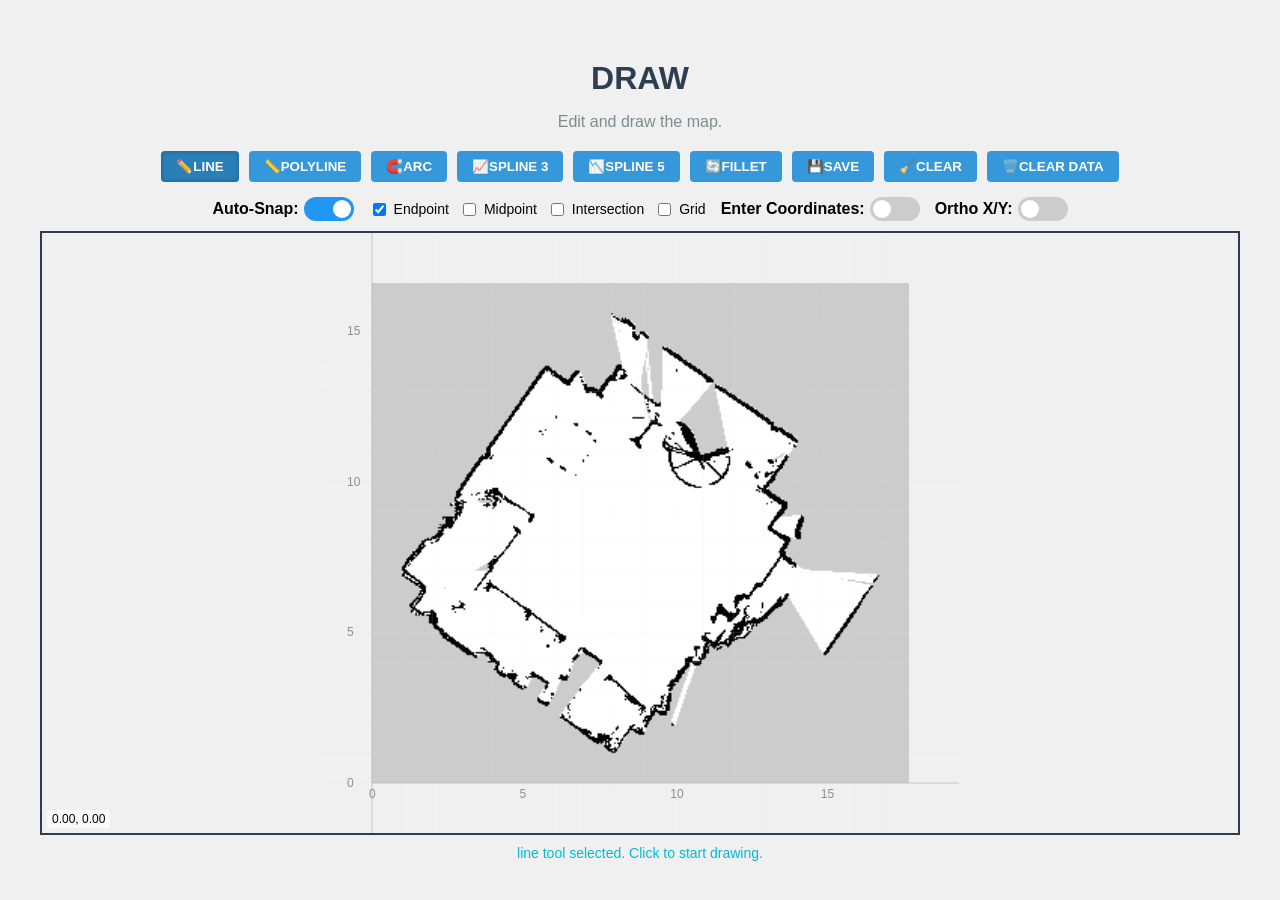
<file: assets/drawing_tool_backup.html>
<!DOCTYPE html>
<html lang="en">
<head>
    <meta charset="UTF-8">
    <meta name="viewport" content="width=device-width, initial-scale=1.0">
    <title>2D Drawing Tool</title>
    <style>
        body {
            font-family: Arial, sans-serif;
            margin: 0;
            padding: 0;
            background-color: #f0f0f0;
            display: flex;
            justify-content: center;
            align-items: center;
            min-height: 100vh;
        }
        .container {
            max-width: 1200px;
            width: 100%;
            padding: 20px;
            text-align: center;
        }
        h1 {
            color: #2c3e50;
            margin-bottom: 10px;
        }
        .subtitle {
            color: #7f8c8d;
            margin-bottom: 20px;
        }
        .toolbar {
            display: flex;
            gap: 10px;
            margin-bottom: 15px;
            flex-wrap: wrap;
            justify-content: center;
        }
        .tool-button {
            background-color: #3498db;
            color: white;
            border: none;
            padding: 8px 15px;
            border-radius: 4px;
            cursor: pointer;
            font-weight: bold;
            transition: background-color 0.3s;
        }
        .tool-button:hover {
            background-color: #2980b9;
        }
        .tool-button.active {
            background-color: #2980b9;
            box-shadow: 0 0 5px rgba(0, 0, 0, 0.3) inset;
        }
        .canvas-container {
            position: relative;
            border: 2px solid #2c3e50;
            overflow: hidden;
            background-color: transparent;
            min-width: 800px;
            min-height: 600px;
            margin: 0 auto;
            display: flex;
            justify-content: center;
            align-items: center;
        }
        #drawing-canvas {
            cursor: crosshair;
            display: block;
            position: relative;
            z-index: 10;
            pointer-events: auto;
        }
        .status-bar {
            margin-top: 10px;
            color: #00bcd4;
            font-size: 14px;
            text-align: center;
        }
        .snap-controls {
            display: flex;
            align-items: center;
            margin: 10px 0;
            gap: 15px;
            justify-content: center;
        }
        .switch {
            position: relative;
            display: inline-block;
            width: 50px;
            height: 24px;
        }
        .switch input {
            opacity: 0;
            width: 0;
            height: 0;
        }
        .slider {
            position: absolute;
            cursor: pointer;
            top: 0;
            left: 0;
            right: 0;
            bottom: 0;
            background-color: #ccc;
            transition: .4s;
            border-radius: 24px;
        }
        .slider:before {
            position: absolute;
            content: "";
            height: 18px;
            width: 18px;
            left: 3px;
            bottom: 3px;
            background-color: white;
            transition: .4s;
            border-radius: 50%;
        }
        input:checked+.slider {
            background-color: #2196F3;
        }
        input:checked+.slider:before {
            transform: translateX(26px);
        }
        .coordinates {
            position: absolute;
            bottom: 5px;
            left: 5px;
            background-color: rgba(255, 255, 255, 0.7);
            padding: 2px 5px;
            border-radius: 3px;
            font-size: 12px;
            pointer-events: none;
            z-index: 15;
        }
        .snap-label {
            font-weight: bold;
        }
        .snap-options {
            display: flex;
            gap: 10px;
            flex-wrap: wrap;
        }
        .snap-option {
            display: flex;
            align-items: center;
            gap: 5px;
        }
        .snap-option label {
            font-size: 14px;
        }
        .fillet-controls {
            display: flex;
            align-items: center;
            margin: 10px 0;
            gap: 15px;
            justify-content: center;
        }
        .fillet-radius {
            width: 60px;
            padding: 5px;
            border: 1px solid #ccc;
            border-radius: 4px;
        }
        .selected-path {
            stroke: #ff9800 !important;
            stroke-width: 3px !important;
        }
        .coord-input-container {
            display: none;
            margin-top: 10px;
            gap: 10px;
            justify-content: center;
        }
        .coord-input {
            padding: 5px;
            border: 1px solid #ccc;
            border-radius: 4px;
            width: 80px;
        }
        .coord-submit {
            background-color: #3498db;
            color: white;
            border: none;
            padding: 5px 10px;
            border-radius: 4px;
            cursor: pointer;
        }
        .coord-submit:hover {
            background-color: #2980b9;
        }
    </style>
</head>
<body>
    <div class="container">
        <h1>DRAW</h1>
        <p class="subtitle">Edit and draw the map.</p>
        <div class="toolbar">
            <button class="tool-button" id="line-tool">✏️LINE</button>
            <button class="tool-button" id="polyline-tool">📏POLYLINE</button>
            <button class="tool-button" id="arc-tool">🧲ARC</button>
            <button class="tool-button" id="spline3-tool">📈SPLINE 3</button>
            <button class="tool-button" id="spline5-tool">📉SPLINE 5</button>
            <button class="tool-button" id="fillet-tool">🔄FILLET</button>
            <button class="tool-button" id="save-tool">💾SAVE</button>
            <button class="tool-button" id="clear-tool">🧹CLEAR</button>
            <button class="tool-button" id="clear-data-tool">🗑️CLEAR DATA</button>
        </div>
        <div class="fillet-controls" id="fillet-controls" style="display: none;">
            <span class="snap-label">Fillet Radius:</span>
            <input type="number" id="fillet-radius" class="fillet-radius" value="1" min="0.1" step="0.1">
            <span class="snap-label">(Select two connected lines)</span>
        </div>
        <div class="snap-controls">
            <div class="snap-option">
                <span class="snap-label">Auto-Snap:</span>
                <label class="switch">
                    <input type="checkbox" id="snap-toggle" checked>
                    <span class="slider"></span>
                </label>
            </div>
            <div class="snap-options">
                <div class="snap-option">
                    <input type="checkbox" id="snap-endpoint" checked>
                    <label for="snap-endpoint">Endpoint</label>
                </div>
                <div class="snap-option">
                    <input type="checkbox" id="snap-midpoint">
                    <label for="snap-midpoint">Midpoint</label>
                </div>
                <div class="snap-option">
                    <input type="checkbox" id="snap-intersection">
                    <label for="snap-intersection">Intersection</label>
                </div>
                <div class="snap-option">
                    <input type="checkbox" id="snap-grid">
                    <label for="snap-grid">Grid</label>
                </div>
            </div>
            <div class="snap-option">
                <span class="snap-label">Enter Coordinates:</span>
                <label class="switch">
                    <input type="checkbox" id="coord-toggle">
                    <span class="slider"></span>
                </label>
            </div>
            <div class="snap-option">
                <span class="snap-label">Ortho X/Y:</span>
                <label class="switch">
                    <input type="checkbox" id="ortho-toggle">
                    <span class="slider"></span>
                </label>
            </div>
        </div>
        <div class="coord-input-container" id="coord-input-container"></div>
        
        <div class="canvas-container">
            <canvas id="drawing-canvas"></canvas>
            <div class="coordinates" id="coordinates">0, 0</div>
        </div>
        <div class="status-bar" id="status-bar">The map is ready for your work.</div>
    </div>
    <script>
        // Canvas setup
        const canvas = document.getElementById('drawing-canvas');
        const ctx = canvas.getContext('2d');
        const coordsDisplay = document.getElementById('coordinates');
        const statusBar = document.getElementById('status-bar');
        const filletControls = document.getElementById('fillet-controls');
        const canvasContainer = document.querySelector('.canvas-container');
        const coordInputContainer = document.getElementById('coord-input-container');

        // Load map image
        const mapImage = new Image();
        mapImage.src = '/static/map_image.png';
        mapImage.onload = () => {
            console.log('Map image loaded');
            render();
        };
        mapImage.onerror = () => {
            console.error('Failed to load map image');
            statusBar.textContent = 'Failed to load map image.';
        };

        // Map parameters with default values
        let mapWidth = 400;
        let mapHeight = 400;
        let resolution = 0.05;
        let resolution_x = 0.05;
        let resolution_y = 0.05;
        let origin_x = 0.0;
        let origin_y = 0.0;
        let scaleFactor = 20;
        let offsetX = 50;
        let offsetY = 50;

        // Load map JSON and initialize
        fetch('/static/map_image.json')
            .then(response => {
                if (!response.ok) throw new Error('Failed to load map_image.json');
                return response.json();
            })
            .then(data => {
                console.log('JSON data:', data);
                mapWidth = data.width || 400;
                mapHeight = data.height || 400;
                resolution = data.resolution || 0.05;
                resolution_x = data.resolution_x || 0.05;
                resolution_y = data.resolution_y || 0.05;
                origin_x = data.origin_x || 0.0;
                origin_y = data.origin_y || 0.0;
                initCanvas();
                init();
            })
            .catch(error => {
                console.error('Error loading map image JSON:', error);
                statusBar.textContent = 'Failed to load map parameters, using defaults.';
                initCanvas();
                init();
            });

        // Initialize canvas size
        function initCanvas() {
            const mapWidthMeters = mapWidth * resolution_x;
            const mapHeightMeters = mapHeight * resolution_y;
            const containerWidth = Math.max(canvasContainer.clientWidth, 800);
            const containerHeight = Math.max(canvasContainer.clientHeight, 600);
            const scaleFactorX = (containerWidth - 2 * offsetX) / mapWidthMeters;
            const scaleFactorY = (containerHeight - 2 * offsetY) / mapHeightMeters;
            scaleFactor = Math.min(scaleFactorX, scaleFactorY);
            canvas.width = mapWidthMeters * scaleFactor + 2 * offsetX;
            canvas.height = mapHeightMeters * scaleFactor + 2 * offsetY;
            console.log('Canvas size:', canvas.width, canvas.height, 'Scale factor:', scaleFactor);
        }

        function init() {
            const tools = document.querySelectorAll('.tool-button');
            let activeTool = 'line-tool';
            let drawing = false;
            let currentPath = [];
            let allPaths = [];
            let tempPoint = null;
            let snapPoint = null;
            let selectedPaths = [];
            let filletRadius = 1;
            let orthoMode = false;
            const gridSize = 1 * scaleFactor;
            const canvasWidth = canvas.width;
            const canvasHeight = canvas.height;
            let isCoordMode = false;

            const orthoToggle = document.getElementById('ortho-toggle');
            orthoToggle.addEventListener('change', () => {
                orthoMode = orthoToggle.checked;
                if (orthoMode && isCoordMode) { // If Ortho is turned ON and Coordinate Input was ON
                    coordToggle.checked = false; // Turn OFF Coordinate Input switch
                    isCoordMode = false;         // Update the state variable
                    canvas.style.pointerEvents = 'auto';
                    hideCoordInput();
                    statusBar.textContent = "Ortho mode enabled. Coordinate input disabled.";
                } else if (orthoMode) {
                    statusBar.textContent = "Ortho mode enabled.";
                } else {
                    statusBar.textContent = "Ortho mode disabled.";
                }
                render();
            });

            const filletRadiusInput = document.getElementById('fillet-radius');
            filletRadiusInput.addEventListener('change', () => {
                filletRadius = parseFloat(filletRadiusInput.value);
                if (isNaN(filletRadius) || filletRadius <= 0) {
                    filletRadius = 0.1;
                    filletRadiusInput.value = 0.1;
                }
            });

            const coordToggle = document.getElementById('coord-toggle');
            coordToggle.addEventListener('change', () => {
                isCoordMode = coordToggle.checked;
                if (isCoordMode) {  // If "Enter Coordinates" is turned ON
                    canvas.style.pointerEvents = 'none';
                    showCoordInput();
                    if (orthoMode) { // Check if Ortho mode is currently ON
                        orthoMode = false; // Turn Ortho mode logic OFF
                        orthoToggle.checked = false; // Uncheck the Ortho toggle switch
                        statusBar.textContent = "Coordinate input enabled. Ortho mode disabled.";
                    } else {
                        // statusBar.textContent = "Coordinate input enabled."; // Or keep current from showCoordInput
                    }
                } else { // If "Enter Coordinates" is turned OFF
                    canvas.style.pointerEvents = 'auto';
                    hideCoordInput();
                }
                render();
            });

            function canvasToGrid(x, y) {
                return {
                    x: (x - offsetX) / scaleFactor + origin_x,
                    y: (canvasHeight - y - offsetY) / scaleFactor + origin_y
                };
            }

            function gridToCanvas(x, y) {
                return {
                    x: (x - origin_x) * scaleFactor + offsetX,
                    y: canvasHeight - ((y - origin_y) * scaleFactor + offsetY)
                };
            }

            function drawMapImage() {
                if (mapImage.complete && mapImage.naturalWidth !== 0) {
                    const mapCanvasWidth = mapWidth * resolution_x * scaleFactor;
                    const mapCanvasHeight = mapHeight * resolution_y * scaleFactor;
                    const centerX = (canvasWidth - mapCanvasWidth) / 2;
                    const centerY = (canvasHeight - mapCanvasHeight) / 2;
                    ctx.drawImage(
                        mapImage,
                        centerX,
                        centerY,
                        mapCanvasWidth,
                        mapCanvasHeight
                    );
                } else {
                    console.warn('Map image not loaded, skipping drawImage');
                }
            }

            function drawGrid() {
                drawMapImage();
                ctx.strokeStyle = 'rgba(224, 224, 224, 0.3)';
                ctx.lineWidth = 0.5;
                const gridSpacingMeters = 1;
                for (let x = origin_x; x <= origin_x + mapWidth * resolution_x; x += gridSpacingMeters) {
                    const canvasX = gridToCanvas(x, 0).x;
                    ctx.beginPath();
                    ctx.moveTo(canvasX, 0);
                    ctx.lineTo(canvasX, canvasHeight);
                    ctx.stroke();
                }
                for (let y = origin_y; y <= origin_y + mapHeight * resolution_y; y += gridSpacingMeters) {
                    const canvasY = gridToCanvas(0, y).y;
                    ctx.beginPath();
                    ctx.moveTo(0, canvasY);
                    ctx.lineTo(canvasWidth, canvasY);
                    ctx.stroke();
                }
                ctx.strokeStyle = 'rgba(160, 160, 160, 0.5)';
                ctx.lineWidth = 1;
                const yAxis = gridToCanvas(0, origin_y).y;
                ctx.beginPath();
                ctx.moveTo(offsetX, yAxis);
                ctx.lineTo(canvasWidth, yAxis);
                ctx.stroke();
                const xAxis = gridToCanvas(origin_x, 0).x;
                ctx.beginPath();
                ctx.moveTo(xAxis, 0);
                ctx.lineTo(xAxis, canvasHeight);
                ctx.stroke();
                ctx.fillStyle = 'rgba(102, 102, 102, 0.7)';
                ctx.font = '12px Arial';
                for (let x = 0; x <= mapWidth * resolution_x; x += 5) {
                    const canvasX = gridToCanvas(x, 0).x;
                    ctx.fillText(x, canvasX - 3, yAxis + 15);
                }
                for (let y = 0; y <= mapHeight * resolution_y; y += 5) {
                    const canvasY = gridToCanvas(0, y).y;
                    ctx.fillText(y, xAxis - 25, canvasY + 4);
                }
            }

            function findSnapPoint(x, y) {
                if (!document.getElementById('snap-toggle').checked || isCoordMode) return null;
                const snapRadius = 10;
                const mousePoint = { x, y };
                let closestPoint = null;
                let minDistance = snapRadius;
                if (document.getElementById('snap-grid').checked) {
                    const gridPoint = canvasToGrid(x, y);
                    const gridX = Math.round(gridPoint.x) * scaleFactor + offsetX;
                    const gridY = canvasHeight - (Math.round(gridPoint.y) * scaleFactor + offsetY);
                    const gridDist = Math.sqrt(Math.pow(gridX - x, 2) + Math.pow(gridY - y, 2));
                    if (gridDist < minDistance) {
                        minDistance = gridDist;
                        closestPoint = { x: gridX, y: gridY, type: 'grid' };
                    }
                }
                if (document.getElementById('snap-endpoint').checked) {
                    allPaths.forEach(path => {
                        if (path.points.length > 0) {
                            const firstPoint = path.points[0];
                            const distFirst = Math.sqrt(
                                Math.pow(firstPoint.x - mousePoint.x, 2) +
                                Math.pow(firstPoint.y - mousePoint.y, 2)
                            );
                            if (distFirst < minDistance) {
                                minDistance = distFirst;
                                closestPoint = { x: firstPoint.x, y: firstPoint.y, type: 'endpoint' };
                            }
                            const lastPoint = path.points[path.points.length - 1];
                            const distLast = Math.sqrt(
                                Math.pow(lastPoint.x - mousePoint.x, 2) +
                                Math.pow(lastPoint.y - mousePoint.y, 2)
                            );
                            if (distLast < minDistance) {
                                minDistance = distLast;
                                closestPoint = { x: lastPoint.x, y: lastPoint.y, type: 'endpoint' };
                            }
                        }
                    });
                }
                if (document.getElementById('snap-midpoint').checked) {
                    allPaths.forEach(path => {
                        if (path.type === 'line' && path.points.length >= 2) {
                            for (let i = 0; i < path.points.length - 1; i++) {
                                const p1 = path.points[i];
                                const p2 = path.points[i + 1];
                                const midX = (p1.x + p2.x) / 2;
                                const midY = (p1.y + p2.y) / 2;
                                const distMid = Math.sqrt(
                                    Math.pow(midX - mousePoint.x, 2) +
                                    Math.pow(midY - mousePoint.y, 2)
                                );
                                if (distMid < minDistance) {
                                    minDistance = distMid;
                                    closestPoint = { x: midX, y: midY, type: 'midpoint' };
                                }
                            }
                        }
                    });
                }
                if (document.getElementById('snap-intersection').checked) {
                    for (let i = 0; i < allPaths.length; i++) {
                        for (let j = i + 1; j < allPaths.length; j++) {
                            if (allPaths[i].type === 'line' && allPaths[j].type === 'line') {
                                for (let pi = 0; pi < allPaths[i].points.length - 1; pi++) {
                                    for (let pj = 0; pj < allPaths[j].points.length - 1; pj++) {
                                        const line1 = {
                                            x1: allPaths[i].points[pi].x,
                                            y1: allPaths[i].points[pi].y,
                                            x2: allPaths[i].points[pi + 1].x,
                                            y2: allPaths[i].points[pi + 1].y
                                        };
                                        const line2 = {
                                            x1: allPaths[j].points[pj].x,
                                            y1: allPaths[j].points[pj].y,
                                            x2: allPaths[j].points[pj + 1].x,
                                            y2: allPaths[j].points[pj + 1].y
                                        };
                                        const intersection = findLineIntersection(line1, line2);
                                        if (intersection) {
                                            const distIntersection = Math.sqrt(
                                                Math.pow(intersection.x - mousePoint.x, 2) +
                                                Math.pow(intersection.y - mousePoint.y, 2)
                                            );
                                            if (distIntersection < minDistance) {
                                                minDistance = distIntersection;
                                                closestPoint = { x: intersection.x, y: intersection.y, type: 'intersection' };
                                            }
                                        }
                                    }
                                }
                            }
                        }
                    }
                }
                return closestPoint;
            }

            function findLineIntersection(line1, line2) {
                const x1 = line1.x1, y1 = line1.y1, x2 = line1.x2, y2 = line1.y2;
                const x3 = line2.x1, y3 = line2.y1, x4 = line2.x2, y4 = line2.y2;
                const denominator = ((y4 - y3) * (x2 - x1)) - ((x4 - x3) * (y2 - y1));
                if (denominator === 0) return null;
                const ua = (((x4 - x3) * (y1 - y3)) - ((y4 - y3) * (x1 - x3))) / denominator;
                const ub = (((x2 - x1) * (y1 - y3)) - ((y2 - y1) * (x1 - x3))) / denominator;
                if (ua >= 0 && ua <= 1 && ub >= 0 && ub <= 1) {
                    const x = x1 + (ua * (x2 - x1));
                    const y = y1 + (ua * (y2 - y1));
                    return { x, y };
                }
                return null;
            }

            function distance(p1, p2) {
                return Math.sqrt(Math.pow(p2.x - p1.x, 2) + Math.pow(p2.y - p1.y, 2));
            }

            function distanceToLineSegment(point, line) {
                const { x, y } = point;
                const { x1, y1, x2, y2 } = line;
                const A = x - x1;
                const B = y - y1;
                const C = x2 - x1;
                const D = y2 - y1;
                const dot = A * C + B * D;
                const len_sq = C * C + D * D;
                let param = -1;
                if (len_sq !== 0) param = dot / len_sq;
                let xx, yy;
                if (param < 0) {
                    xx = x1;
                    yy = y1;
                } else if (param > 1) {
                    xx = x2;
                    yy = y2;
                } else {
                    xx = x1 + param * C;
                    yy = y1 + param * D;
                }
                const dx = x - xx;
                const dy = y - yy;
                return Math.sqrt(dx * dx + dy * dy);
            }

            function findNearestLine(x, y) {
                const mousePoint = { x, y };
                let closestDist = Infinity;
                let closestPath = null;
                let closestSegmentIndex = -1;
                allPaths.forEach((path, pathIndex) => {
                    if (path.type === 'line' && path.points.length >= 2) {
                        for (let i = 0; i < path.points.length - 1; i++) {
                            const p1 = path.points[i];
                            const p2 = path.points[i + 1];
                            const line = { x1: p1.x, y1: p1.y, x2: p2.x, y2: p2.y };
                            const dist = distanceToLineSegment(mousePoint, line);
                            if (dist < closestDist && dist < 10) {
                                closestDist = dist;
                                closestPath = path;
                                closestPath.index = pathIndex; // Assign original index to path object itself
                                closestSegmentIndex = i;
                            }
                        }
                    }
                });
                // Return the path object which now has an 'index' property
                return closestPath ? { path: closestPath, segmentIndex: closestSegmentIndex } : null;
            }

            function findCommonPoint(line1, line2) {
                for (let i = 0; i < line1.points.length; i++) {
                    for (let j = 0; j < line2.points.length; j++) {
                        const p1 = line1.points[i];
                        const p2 = line2.points[j];
                        if (Math.abs(p1.x - p2.x) < 0.001 && Math.abs(p1.y - p2.y) < 0.001) {
                            return { point: p1, index1: i, index2: j };
                        }
                    }
                }
                return null;
            }

            function calculateFillet() {
                if (selectedPaths.length !== 2) return null;
                const selectedLine1Info = selectedPaths[0];
                const selectedLine2Info = selectedPaths[1];
                const line1 = selectedLine1Info.path; // Path object itself
                const line2 = selectedLine2Info.path; // Path object itself

                const commonPointInfo = findCommonPoint(line1, line2);
                if (!commonPointInfo) {
                    statusBar.textContent = "Selected lines don't share a corner point!";
                    return null;
                }
                const { point: corner, index1, index2 } = commonPointInfo;

                const p1 = index1 === 0 ? (line1.points.length > 1 ? line1.points[1] : null) : line1.points[index1 - 1];
                const p2 = index2 === 0 ? (line2.points.length > 1 ? line2.points[1] : null) : line2.points[index2 - 1];

                if (!p1 || !p2) {
                     statusBar.textContent = "Cannot determine fillet segments (line too short).";
                     return null;
                }


                const v1 = { x: p1.x - corner.x, y: p1.y - corner.y };
                const v2 = { x: p2.x - corner.x, y: p2.y - corner.y };
                const len1 = Math.hypot(v1.x, v1.y);
                const len2 = Math.hypot(v2.x, v2.y);

                if (len1 < 1e-6 || len2 < 1e-6) {
                     statusBar.textContent = "Fillet segments are too short.";
                     return null;
                }


                const n1 = { x: v1.x / len1, y: v1.y / len1 };
                const n2 = { x: v2.x / len2, y: v2.y / len2 };

                // Angle between vectors n1 and n2
                let cosTheta = n1.x * n2.x + n1.y * n2.y;
                // Clamp cosTheta to avoid Math.acos errors due to floating point inaccuracies
                cosTheta = Math.max(-1, Math.min(1, cosTheta));
                const theta = Math.acos(cosTheta);

                if (Math.abs(theta) < 1e-6 || Math.abs(theta - Math.PI) < 1e-6) { // Collinear
                    statusBar.textContent = "Lines are collinear, cannot fillet.";
                    return null;
                }


                const radiusValue = parseFloat(document.getElementById('fillet-radius').value);
                if (isNaN(radiusValue) || radiusValue <=0) {
                     statusBar.textContent = "Invalid fillet radius.";
                     return null;
                }
                const radiusCanvas = radiusValue * scaleFactor;


                const tanHalfTheta = Math.tan(theta / 2);
                if (Math.abs(tanHalfTheta) < 1e-9) {
                    statusBar.textContent = "Angle too small for fillet calculation.";
                    return null;
                }
                const tangentDist = radiusCanvas / tanHalfTheta;


                if (tangentDist > len1 || tangentDist > len2) {
                    statusBar.textContent = "Fillet radius too large for segment lengths.";
                    return null;
                }


                const p1Trim = {
                    x: corner.x + n1.x * tangentDist,
                    y: corner.y + n1.y * tangentDist,
                };
                const p2Trim = {
                    x: corner.x + n2.x * tangentDist,
                    y: corner.y + n2.y * tangentDist,
                };
                
                const controlPoint = corner; 

                return {
                    line1Data: { 
                        ...line1, 
                        newEndPoint: p1Trim,
                        cornerIndex: index1,
                    },
                    line2Data: { 
                        ...line2, 
                        newEndPoint: p2Trim,
                        cornerIndex: index2,
                    },
                    bezier: {
                        type: 'path', 
                        points: [p1Trim, controlPoint, p2Trim], 
                        color: '#e74c3c', 
                    },
                };
            }

            function applyFillet(filletData) {
                if (!filletData) return;
                const { line1Data, line2Data, bezier } = filletData;

                const newPoints1 = [];
                if (line1Data.cornerIndex === 0) { 
                    newPoints1.push(bezier.points[0]); 
                    for (let i = 1; i < line1Data.points.length; i++) {
                        newPoints1.push(line1Data.points[i]);
                    }
                } else { 
                    for (let i = 0; i < line1Data.cornerIndex; i++) {
                        newPoints1.push(line1Data.points[i]);
                    }
                    newPoints1.push(bezier.points[0]); 
                }

                const newPoints2 = [];
                if (line2Data.cornerIndex === 0) { 
                    newPoints2.push(bezier.points[2]); 
                    for (let i = 1; i < line2Data.points.length; i++) {
                        newPoints2.push(line2Data.points[i]);
                    }
                } else { 
                    for (let i = 0; i < line2Data.cornerIndex; i++) {
                        newPoints2.push(line2Data.points[i]);
                    }
                    newPoints2.push(bezier.points[2]); 
                }

                const indicesToRemove = new Set([line1Data.index, line2Data.index]);
                allPaths = allPaths.filter((path, index) => !indicesToRemove.has(index));

                if (newPoints1.length >= 2) {
                    allPaths.push({ type: 'line', points: newPoints1, color: line1Data.color || '#333' });
                }
                if (newPoints2.length >= 2) {
                    allPaths.push({ type: 'line', points: newPoints2, color: line2Data.color || '#333' });
                }
                allPaths.push(bezier); 

                selectedPaths = [];
                statusBar.textContent = 'Fillet created successfully!';
                render();
            }


            function drawPaths() {
                allPaths.forEach((path, pathIndex) => {
                    if (!path.points || path.points.length < 1) {
                        return;
                    }
                  
                    const isSelected = selectedPaths.some(sp => sp.path.index === pathIndex); 
                    ctx.beginPath();
                    ctx.strokeStyle = isSelected ? '#ff9800' : (path.color || '#333');
                    ctx.lineWidth = isSelected ? 3 : 2;

                    ctx.moveTo(path.points[0].x, path.points[0].y);

                    if (path.type === 'line' || path.type === 'polyline') {
                         // Ensure there's a second point to draw a line to
                        if (path.points.length >= 2) {
                            for(let i = 1; i < path.points.length; i++) {
                                ctx.lineTo(path.points[i].x, path.points[i].y);
                            }
                        }
                    } else if (path.type === 'path' && path.points.length === 3) { 
                        ctx.quadraticCurveTo(
                            path.points[1].x,
                            path.points[1].y,
                            path.points[2].x,
                            path.points[2].y
                        );
                    } else if (path.type === 'arc' && path.points.length >= 3) {
                        const p1 = path.points[0];
                        const p2 = path.points[1];
                        const p3 = path.points[2];
                        const ax = p1.x, ay = p1.y;
                        const bx = p2.x, by = p2.y;
                        const cx = p3.x, cy = p3.y;

                        const D = 2 * (ax * (by - cy) + bx * (cy - ay) + cx * (ay - by));
                        if (Math.abs(D) < 1e-6) { 
                            ctx.lineTo(cx, cy); 
                        } else {
                            const K = (ax*ax + ay*ay);
                            const L = (bx*bx + by*by);
                            const M = (cx*cx + cy*cy);

                            const centerX = (K * (by - cy) + L * (cy - ay) + M * (ay - by)) / D;
                            const centerY = (K * (cx - bx) + L * (ax - cx) + M * (bx - ax)) / D;
                            const radius = Math.hypot(ax - centerX, ay - centerY);
                            const startAngle = Math.atan2(ay - centerY, ax - centerX);
                            const endAngle = Math.atan2(cy - centerY, cx - centerX);
                            const cross_product_orientation = (p2.x - p1.x) * (p3.y - p1.y) - (p2.y - p1.y) * (p3.x - p1.x);
                            ctx.arc(centerX, centerY, radius, startAngle, endAngle, cross_product_orientation < 0);
                        }
                    } else if ((path.type === 'spline3' || path.type === 'spline5') && path.points.length >= 2) { // Original spline drawing
                        ctx.moveTo(path.points[0].x, path.points[0].y);
                        for (let i = 0; i < path.points.length - 2; i++) {
                            const controlPoint = path.points[i + 1];
                            const endPointX = (path.points[i + 1].x + path.points[i + 2].x) / 2;
                            const endPointY = (path.points[i + 1].y + path.points[i + 2].y) / 2;
                            ctx.quadraticCurveTo(
                                controlPoint.x,
                                controlPoint.y,
                                endPointX,
                                endPointY
                            );
                        }
                        // For the last segment, draw a quadratic curve to the actual last point
                        // using the second to last point as the control point.
                        // This ensures the spline reaches the final clicked point.
                        if (path.points.length > 1) { // Check if there's at least one segment
                             const last = path.points.length - 1;
                             // If only 2 points, it's a line. If 3 points, use points[1] as control for points[0] to points[2].
                             // The loop above handles cases with 3+ points for the segments before the last one.
                             // This handles the final segment from the last calculated midpoint to the actual last point.
                             // Or, if few points, ensures it draws to the last point using previous as control.
                             if (path.points.length > 2 ) { // Need at least 3 points for this specific ending logic
                                ctx.quadraticCurveTo(
                                    path.points[last-1].x, path.points[last-1].y, // control point
                                    path.points[last].x, path.points[last].y     // end point
                                );
                             } else if (path.points.length === 2) { // if only 2 points, draw a line
                                 ctx.lineTo(path.points[1].x, path.points[1].y);
                             }
                        }
                    }
                    ctx.stroke();
                });
            }

            function drawPreview() {
                if (!isCoordMode && currentPath.length > 0 && tempPoint) {
                    ctx.beginPath();
                    ctx.strokeStyle = '#888';
                    ctx.lineWidth = 1;
                    ctx.setLineDash([5, 3]);
                    const lastPoint = currentPath[currentPath.length - 1];
                    let previewX = tempPoint.x;
                    let previewY = tempPoint.y;

                    if (orthoMode && (activeTool === 'line-tool' || activeTool === 'polyline-tool')) {
                         const dx = Math.abs(tempPoint.x - lastPoint.x);
                         const dy = Math.abs(tempPoint.y - lastPoint.y);
                         if (dx < dy) previewX = lastPoint.x;
                         else previewY = lastPoint.y;
                    }


                    ctx.moveTo(lastPoint.x, lastPoint.y);
                    if (activeTool === 'arc-tool' && currentPath.length === 2) {
                        const p1 = currentPath[0];
                        const p2 = currentPath[1];
                        const p3 = {x: previewX, y: previewY};
                        const ax = p1.x, ay = p1.y;
                        const bx = p2.x, by = p2.y;
                        const cx = p3.x, cy = p3.y;
                        const D = 2 * (ax * (by - cy) + bx * (cy - ay) + cx * (ay - by));
                        if (Math.abs(D) > 1e-6) {
                            const K = (ax*ax + ay*ay);
                            const L = (bx*bx + by*by);
                            const M = (cx*cx + cy*cy);
                            const centerX = (K * (by - cy) + L * (cy - ay) + M * (ay - by)) / D;
                            const centerY = (K * (cx - bx) + L * (ax - cx) + M * (bx - ax)) / D;
                            const radius = Math.hypot(ax - centerX, ay - centerY);
                            const startAngle = Math.atan2(ay - centerY, ax - centerX);
                            const endAngle = Math.atan2(cy - centerY, cx - centerX);
                            const cross_product_orientation = (p2.x - p1.x) * (p3.y - p1.y) - (p2.y - p1.y) * (p3.x - p1.x);
                            ctx.arc(centerX, centerY, radius, startAngle, endAngle,  cross_product_orientation < 0);
                        } else {
                            ctx.lineTo(previewX, previewY);
                        }

                    } else { // For line, polyline, and initial points of arc/spline
                        ctx.lineTo(previewX, previewY);
                    }
                    ctx.stroke();
                    ctx.setLineDash([]);
                }
            }

            function drawSnapIndicator() {
                if (!isCoordMode && snapPoint) {
                    ctx.beginPath();
                    ctx.lineWidth = 1.5; 
                    const size = 6; 

                    if (snapPoint.type === 'endpoint') {
                        ctx.strokeStyle = '#007bff'; 
                        ctx.strokeRect(snapPoint.x - size/2, snapPoint.y - size/2, size, size); 
                    } else if (snapPoint.type === 'midpoint') {
                        ctx.strokeStyle = '#28a745'; 
                        ctx.moveTo(snapPoint.x, snapPoint.y - size/1.5);
                        ctx.lineTo(snapPoint.x + size/1.5, snapPoint.y + size/3);
                        ctx.lineTo(snapPoint.x - size/1.5, snapPoint.y + size/3);
                        ctx.closePath();
                    } else if (snapPoint.type === 'intersection') {
                        ctx.strokeStyle = '#dc3545'; 
                        ctx.moveTo(snapPoint.x - size/2, snapPoint.y - size/2);
                        ctx.lineTo(snapPoint.x + size/2, snapPoint.y + size/2);
                        ctx.moveTo(snapPoint.x + size/2, snapPoint.y - size/2);
                        ctx.lineTo(snapPoint.x - size/2, snapPoint.y + size/2);
                    } else if (snapPoint.type === 'grid') {
                        ctx.strokeStyle = '#ffc107'; 
                        ctx.beginPath(); 
                        ctx.arc(snapPoint.x, snapPoint.y, size/2, 0, Math.PI * 2); 
                    }
                    ctx.stroke();
                }
            }

            function render() {
                ctx.clearRect(0, 0, canvasWidth, canvasHeight);
                drawGrid();
                drawPaths();
                drawPreview();
                drawSnapIndicator();
                if (!isCoordMode && tempPoint) {
                    const gridPoint = canvasToGrid(tempPoint.x, tempPoint.y);
                    coordsDisplay.textContent = `${gridPoint.x.toFixed(2)}, ${gridPoint.y.toFixed(2)}`;
                } else if (!isCoordMode && !tempPoint) { 
                     coordsDisplay.textContent = `0.00, 0.00`;
                }
            }

            function showCoordInput() {
                coordInputContainer.innerHTML = ''; 
                let pointsNeeded = 0;
                let instructionText = "";
                switch (activeTool) {
                    case 'line-tool':
                        pointsNeeded = currentPath.length === 0 ? 2 : 1;
                        instructionText = currentPath.length === 0 ? 'Line: Enter start & end points.' : 'Line: Enter end point.';
                        break;
                    case 'polyline-tool':
                        pointsNeeded = 1; 
                        instructionText = currentPath.length === 0 ? 'Polyline: Enter first point.' : 'Polyline: Enter next point.';
                        break;
                    case 'arc-tool':
                        pointsNeeded = 3 - currentPath.length;
                        instructionText = `Arc: Enter point ${currentPath.length + 1} of 3.`;
                        break;
                    case 'spline3-tool':
                         pointsNeeded = 4 - currentPath.length;
                        instructionText = `Spline3: Enter point ${currentPath.length + 1} of 4.`;
                        break;
                    case 'spline5-tool':
                         pointsNeeded = 6 - currentPath.length;
                        instructionText = `Spline5: Enter point ${currentPath.length + 1} of 6.`;
                        break;
                    default:
                        coordInputContainer.style.display = 'none';
                        return;
                }

                statusBar.textContent = instructionText;
                
                if (pointsNeeded <=0 && activeTool !== 'polyline-tool') { 
                     coordInputContainer.style.display = 'none';
                     return;
                }

                coordInputContainer.style.display = 'flex';
                coordInputContainer.style.flexDirection = 'row'; 
                coordInputContainer.style.flexWrap = 'wrap';     
                coordInputContainer.style.justifyContent = 'center'; 
                coordInputContainer.style.alignItems = 'center';   
                coordInputContainer.style.gap = '15px'; 


                for (let i = 0; i < pointsNeeded; i++) {
                    const div = document.createElement('div');
                    div.style.display = 'flex';
                    div.style.alignItems = 'center';
                    div.style.gap = '5px'; 

                    const pointLabel = currentPath.length + i + 1;
                    
                    const labelSpan = document.createElement('span');
                    labelSpan.textContent = `P${pointLabel}:`;

                    const inputX = document.createElement('input');
                    inputX.type = 'number';
                    inputX.className = 'coord-input';
                    inputX.id = `coordX${i}`;
                    inputX.placeholder = 'X (m)';
                    inputX.step = 'any'; 

                    const inputY = document.createElement('input');
                    inputY.type = 'number';
                    inputY.className = 'coord-input';
                    inputY.id = `coordY${i}`;
                    inputY.placeholder = 'Y (m)';
                    inputY.step = 'any'; 

                    div.appendChild(labelSpan);
                    div.appendChild(inputX);
                    div.appendChild(inputY);

                    coordInputContainer.appendChild(div);
                }
                
                if (pointsNeeded > 0 || (activeTool === 'polyline-tool' && currentPath.length > 0)) {
                    
                    if (pointsNeeded > 0 && document.getElementById('coordX0')) { 
                        document.getElementById('coordX0').focus(); 

                        const submitBtn = document.createElement('button');
                        submitBtn.className = 'coord-submit';
                        submitBtn.textContent = 'Add Point(s)';

                        const handleInputSubmit = () => {
                            const enteredCanvasPoints = [];
                            for (let i = 0; i < pointsNeeded; i++) { 
                                const xInput = document.getElementById(`coordX${i}`);
                                const yInput = document.getElementById(`coordY${i}`);
                                if (!xInput || !yInput) { 
                                    console.error("Input field not found during submit");
                                    continue;
                                }
                                const xVal = parseFloat(xInput.value);
                                const yVal = parseFloat(yInput.value);
                                if (isNaN(xVal) || isNaN(yVal)) {
                                    statusBar.textContent = 'Invalid coordinate input. Please enter numbers.';
                                    return; 
                                }
                                enteredCanvasPoints.push(gridToCanvas(xVal, yVal));
                            }

                            enteredCanvasPoints.forEach(p => currentPath.push(p));

                            let toolFinished = false;
                            if (activeTool === 'line-tool' && currentPath.length >= 2) toolFinished = true;
                            else if (activeTool === 'arc-tool' && currentPath.length >= 3) toolFinished = true;
                            else if (activeTool === 'spline3-tool' && currentPath.length >= 4) toolFinished = true;
                            else if (activeTool === 'spline5-tool' && currentPath.length >= 6) toolFinished = true;

                            if (toolFinished) {
                                allPaths.push({ type: activeTool.replace('-tool', ''), points: [...currentPath], color: '#333' });
                                statusBar.textContent = `${activeTool.replace('-tool', '')} created.`;
                                currentPath = []; 
                            } else if (activeTool === 'polyline-tool') {
                                statusBar.textContent = `Polyline: Point ${currentPath.length} added. Add more or Finish.`;
                            }
                            render();
                            showCoordInput(); 
                        };

                        submitBtn.addEventListener('click', handleInputSubmit);
                        coordInputContainer.appendChild(submitBtn);

                        const lastYInputId = `coordY${pointsNeeded - 1}`;
                        const lastYInputElement = document.getElementById(lastYInputId);
                        if (lastYInputElement) {
                            lastYInputElement.addEventListener('keydown', (event) => {
                                if (event.key === 'Enter') {
                                    event.preventDefault();
                                    handleInputSubmit();
                                }
                            });
                        }
                    }

                    if (activeTool === 'polyline-tool' && currentPath.length > 0) {
                        const finishPolyBtn = document.createElement('button');
                        finishPolyBtn.className = 'coord-submit';
                        finishPolyBtn.textContent = 'Finish Polyline';
                        finishPolyBtn.addEventListener('click', () => {
                            if (currentPath.length >= 2) {
                                allPaths.push({ type: 'polyline', points: [...currentPath], color: '#333' });
                                statusBar.textContent = 'Polyline finished.';
                                currentPath = [];
                                render();
                                showCoordInput(); 
                            } else {
                                statusBar.textContent = 'Polyline needs at least 2 points to finish.';
                            }
                        });
                        coordInputContainer.appendChild(finishPolyBtn);
                    }
                }
                
                if (coordInputContainer.hasChildNodes()) {
                    coordInputContainer.style.display = 'flex';
                } else {
                    coordInputContainer.style.display = 'none';
                }
            }

            function hideCoordInput() {
                coordInputContainer.innerHTML = '';
                coordInputContainer.style.display = 'none';
                if (activeTool !== 'fillet-tool' && activeTool !== 'save-tool' && activeTool !== 'clear-tool' && activeTool !== 'clear-data-tool') {
                     statusBar.textContent = `${activeTool.replace('-tool', '')} tool active. Click on canvas.`;
                }
            }

            tools.forEach(tool => {
                tool.addEventListener('click', () => {
                    tools.forEach(t => t.classList.remove('active'));
                    tool.classList.add('active');
                    activeTool = tool.id;
                    currentPath = []; 
                    selectedPaths = []; 

                    if (activeTool === 'fillet-tool') {
                        filletControls.style.display = 'flex';
                        statusBar.textContent = 'Fillet tool selected. Select two connected lines.';
                        if(isCoordMode) { 
                            coordToggle.checked = false;
                            isCoordMode = false;
                            canvas.style.pointerEvents = 'auto';
                            hideCoordInput();
                        }
                    } else {
                        filletControls.style.display = 'none';
                        if (activeTool === 'clear-tool') {
                            allPaths = []; 
                            render();
                            statusBar.textContent = 'Canvas cleared.';
                        } else if (activeTool === 'clear-data-tool') {
                            allPaths = [];
                            localStorage.removeItem('drawingPaths');
                            render();
                            statusBar.textContent = 'All drawing data cleared.';
                        }
                        else if (activeTool === 'save-tool') {
                            const realMapWidthPx = mapWidth;       
                            const realMapHeightPx = mapHeight;     

                            const tempCanvasSave = document.createElement('canvas');
                            tempCanvasSave.width = realMapWidthPx;
                            tempCanvasSave.height = realMapHeightPx;
                            const tempCtxSave = tempCanvasSave.getContext('2d');

                            // REMOVED: White background fill for transparency
                            // tempCtxSave.fillStyle = 'white';
                            // tempCtxSave.fillRect(0, 0, tempCanvasSave.width, tempCanvasSave.height);

                            function realToImagePixelCoords(realX, realY) {
                                const px = (realX - origin_x) / resolution_x;
                                const py = realMapHeightPx - ((realY - origin_y) / resolution_y); 
                                return { x: px, y: py };
                            }
                            tempCtxSave.strokeStyle = '#000000'; 
                            tempCtxSave.lineWidth = 1;     

                            allPaths.forEach(path => {
                                if (!path.points) return; 
                                const realWorldPoints = path.points.map(p => canvasToGrid(p.x, p.y));

                                if (realWorldPoints.length < 1 ) return; // Need at least one point to move to
                                if (path.type !== 'arcFillet' && realWorldPoints.length < 2 && path.type !== 'point' && path.type !== 'spline3' && path.type !== 'spline5') return; // Most paths need 2+ points

                                tempCtxSave.beginPath();
                                if (!realWorldPoints[0]) return;
                                const startPx = realToImagePixelCoords(realWorldPoints[0].x, realWorldPoints[0].y);
                                tempCtxSave.moveTo(startPx.x, startPx.y);

                                if (path.type === 'line' || path.type === 'polyline') {
                                    if (realWorldPoints.length >=2) {
                                        for (let i = 1; i < realWorldPoints.length; i++) {
                                            const pPx = realToImagePixelCoords(realWorldPoints[i].x, realWorldPoints[i].y);
                                            tempCtxSave.lineTo(pPx.x, pPx.y);
                                        }
                                    }
                                } else if (path.type === 'path' && realWorldPoints.length === 3) { 
                                    const cpPx = realToImagePixelCoords(realWorldPoints[1].x, realWorldPoints[1].y);
                                    const endPx = realToImagePixelCoords(realWorldPoints[2].x, realWorldPoints[2].y);
                                    tempCtxSave.quadraticCurveTo(cpPx.x, cpPx.y, endPx.x, endPx.y);
                                } else if (path.type === 'arc' && realWorldPoints.length === 3) {
                                    const p1_real = realWorldPoints[0]; const p2_real = realWorldPoints[1]; const p3_real = realWorldPoints[2];
                                    const p1_px = realToImagePixelCoords(p1_real.x, p1_real.y);
                                    const p2_px = realToImagePixelCoords(p2_real.x, p2_real.y);
                                    const p3_px = realToImagePixelCoords(p3_real.x, p3_real.y);

                                    const D_px = 2 * (p1_px.x * (p2_px.y - p3_px.y) + p2_px.x * (p3_px.y - p1_px.y) + p3_px.x * (p1_px.y - p2_px.y));
                                    if (Math.abs(D_px) > 1e-6) {
                                        const K_px = p1_px.x*p1_px.x + p1_px.y*p1_px.y;
                                        const L_px = p2_px.x*p2_px.x + p2_px.y*p2_px.y;
                                        const M_px = p3_px.x*p3_px.x + p3_px.y*p3_px.y;
                                        const centerX_px = (K_px*(p2_px.y - p3_px.y) + L_px*(p3_px.y - p1_px.y) + M_px*(p1_px.y - p2_px.y)) / D_px;
                                        const centerY_px = (K_px*(p3_px.x - p2_px.x) + L_px*(p1_px.x - p3_px.x) + M_px*(p2_px.x - p1_px.x)) / D_px;
                                        const radius_px = Math.hypot(p1_px.x - centerX_px, p1_px.y - centerY_px);
                                        const startAngle_px = Math.atan2(p1_px.y - centerY_px, p1_px.x - centerX_px);
                                        const endAngle_px = Math.atan2(p3_px.y - centerY_px, p3_px.x - centerX_px);
                                        const cross_prod_orient_px = (p2_px.x - p1_px.x) * (p3_px.y - p1_px.y) - (p2_px.y - p1_px.y) * (p3_px.x - p1_px.x);
                                        tempCtxSave.arc(centerX_px, centerY_px, radius_px, startAngle_px, endAngle_px, cross_prod_orient_px < 0);
                                    } else {
                                        tempCtxSave.lineTo(p3_px.x, p3_px.y);
                                    }
                                } else if ((path.type === 'spline3' || path.type === 'spline5') && realWorldPoints.length >= 2) {
                                    // Correct spline drawing for save image
                                    const imagePoints = realWorldPoints.map(p => realToImagePixelCoords(p.x, p.y));
                                    if (imagePoints.length < 2) return;

                                    tempCtxSave.moveTo(imagePoints[0].x, imagePoints[0].y);
                                    if (imagePoints.length === 2) { // Draw as line if only 2 points
                                        tempCtxSave.lineTo(imagePoints[1].x, imagePoints[1].y);
                                    } else {
                                        for (let i = 0; i < imagePoints.length - 2; i++) {
                                            const controlPoint = imagePoints[i + 1];
                                            const endPointX = (imagePoints[i + 1].x + imagePoints[i + 2].x) / 2;
                                            const endPointY = (imagePoints[i + 1].y + imagePoints[i + 2].y) / 2;
                                            tempCtxSave.quadraticCurveTo(
                                                controlPoint.x,
                                                controlPoint.y,
                                                endPointX,
                                                endPointY
                                            );
                                        }
                                        // Draw the last segment to the actual last point
                                        const last = imagePoints.length - 1;
                                        tempCtxSave.quadraticCurveTo(
                                            imagePoints[last-1].x, imagePoints[last-1].y, // control point
                                            imagePoints[last].x, imagePoints[last].y     // end point
                                        );
                                    }
                                }
                                tempCtxSave.stroke();
                            });

                            const pathImageData = tempCanvasSave.toDataURL('image/png');
                            fetch('/save_path_image', {
                                method: 'POST',
                                body: JSON.stringify({ image: pathImageData }),
                                headers: { 'Content-Type': 'application/json' }
                            });

                            const realWorldPathsForJson = allPaths.map(path => {
                                const realWorldPoints = path.points ? path.points.map(point => {
                                    const realCoord = canvasToGrid(point.x, point.y);
                                    return {
                                        x: parseFloat(realCoord.x.toFixed(3)),
                                        y: parseFloat(realCoord.y.toFixed(3))
                                    };
                                }) : [];

                                let pathDataToSave = {
                                    type: path.type,
                                    color: path.color || '#333' // Keep color for all types
                                };

                                if (path.type === 'line') {
                                    if (realWorldPoints.length === 2) {
                                        pathDataToSave.x = [realWorldPoints[0].x, realWorldPoints[1].x];
                                        pathDataToSave.y = [realWorldPoints[0].y, realWorldPoints[1].y];
                                    } else { // Malformed line
                                        pathDataToSave.points = realWorldPoints; // Save raw points as fallback
                                        pathDataToSave.error = "Line requires 2 points for specified format.";
                                    }
                                } else if (path.type === 'arc') {
                                    if (realWorldPoints.length === 3) {
                                        const p1_real = realWorldPoints[0]; // start point of arc on canvas
                                        const p2_real = realWorldPoints[1]; // mid point of arc on canvas
                                        const p3_real = realWorldPoints[2]; // end point of arc on canvas

                                        pathDataToSave.start_x = p1_real.x;
                                        pathDataToSave.start_y = p1_real.y;
                                        pathDataToSave.end_x = p3_real.x;
                                        pathDataToSave.end_y = p3_real.y;

                                        // Calculate center, radius, and angles using real-world coordinates
                                        const ax = p1_real.x, ay = p1_real.y;
                                        const bx = p2_real.x, by = p2_real.y;
                                        const cx = p3_real.x, cy = p3_real.y;

                                        const D_real = 2 * (ax * (by - cy) + bx * (cy - ay) + cx * (ay - by));

                                        if (Math.abs(D_real) < 1e-9) { // Points are collinear
                                            pathDataToSave.warning = "Collinear points for arc; center, radius, angles not calculated.";
                                            // Provide the points so it can be drawn as a line segment by the consumer
                                            pathDataToSave.collinear_arc_points = [p1_real, p2_real, p3_real];
                                        } else {
                                            const K_real = (ax * ax + ay * ay);
                                            const L_real = (bx * bx + by * by);
                                            const M_real = (cx * cx + cy * cy);

                                            const centerX_real = (K_real * (by - cy) + L_real * (cy - ay) + M_real * (ay - by)) / D_real;
                                            const centerY_real = (K_real * (cx - bx) + L_real * (ax - cx) + M_real * (bx - ax)) / D_real;
                                            const radius_real = Math.hypot(ax - centerX_real, ay - centerY_real);
                                            
                                            const startAngle_real = Math.atan2(ay - centerY_real, ax - centerX_real);
                                            const endAngle_real = Math.atan2(cy - centerY_real, cx - centerX_real);

                                            pathDataToSave.center_x = parseFloat(centerX_real.toFixed(3));
                                            pathDataToSave.center_y = parseFloat(centerY_real.toFixed(3));
                                            pathDataToSave.radius = parseFloat(radius_real.toFixed(3));
                                            pathDataToSave.start_angle = parseFloat(startAngle_real.toFixed(3)); // Radians
                                            pathDataToSave.end_angle = parseFloat(endAngle_real.toFixed(3));   // Radians
                                        }
                                    } else { // Malformed arc
                                        pathDataToSave.points = realWorldPoints; // Save raw points as fallback
                                        pathDataToSave.error = "Arc requires 3 points for specified format.";
                                    }
                                } else if (path.type === 'spline3' || path.type === 'spline5' || path.type === 'polyline' || path.type === 'path' /* fillet curve */) {
                                    pathDataToSave.points = realWorldPoints; // Matches "points: coord_data" for splines

                                    if (realWorldPoints.length > 0) {
                                        pathDataToSave.startPoint = realWorldPoints[0];
                                        
                                        if (path.type === 'path' && realWorldPoints.length === 3) { 
                                            pathDataToSave.endPoint = realWorldPoints[2];
                                        } else if (realWorldPoints.length >= 1) { 
                                            pathDataToSave.endPoint = realWorldPoints[realWorldPoints.length - 1];
                                        }
                                    }
                                } else {
                                    pathDataToSave.points = realWorldPoints;
                                    if (realWorldPoints.length > 0) {
                                        pathDataToSave.startPoint = realWorldPoints[0];
                                        if (realWorldPoints.length > 1) {
                                             pathDataToSave.endPoint = realWorldPoints[realWorldPoints.length - 1];
                                        } else {
                                             pathDataToSave.endPoint = realWorldPoints[0];
                                        }
                                    }
                                }
                                return pathDataToSave;
                            });


                            fetch('/save_path_json', {
                                method: 'POST',
                                body: JSON.stringify({ paths: realWorldPathsForJson }),
                                headers: { 'Content-Type': 'application/json' }
                            });
                            statusBar.textContent = 'Image (transparent bg) and JSON saved.';
                        }
                         else { 
                            if (isCoordMode) { 
                                showCoordInput();
                            } else { 
                                statusBar.textContent = `${activeTool.replace('-tool', '')} tool selected. Click to start drawing.`;
                            }
                        }
                    }
                    render();
                });
            });

            canvas.addEventListener('mousedown', (e) => {
                if (isCoordMode) return;
                const rect = canvas.getBoundingClientRect();
                let x = e.clientX - rect.left;
                let y = e.clientY - rect.top;

                if (snapPoint) { 
                    x = snapPoint.x;
                    y = snapPoint.y;
                }

                if (orthoMode && currentPath.length > 0 && (activeTool === 'line-tool' || activeTool === 'polyline-tool')) {
                    const last = currentPath[currentPath.length - 1];
                    const dx = Math.abs(x - last.x);
                    const dy = Math.abs(y - last.y);
                    if (dx < dy) {
                        x = last.x; 
                    } else {
                        y = last.y; 
                    }
                }

                if (activeTool === 'fillet-tool') {
                    const nearest = findNearestLine(x, y);
                    if (nearest) {
                        const isAlreadySelected = selectedPaths.some(sp => sp.path.index === nearest.path.index);
                        if (isAlreadySelected) {
                            selectedPaths = selectedPaths.filter(sp => sp.path.index !== nearest.path.index);
                        } else {
                            if (selectedPaths.length < 2) {
                                selectedPaths.push(nearest); 
                            }
                            if (selectedPaths.length === 2) {
                                const filletData = calculateFillet();
                                if (filletData) {
                                     applyFillet(filletData);
                                } else {
                                    selectedPaths = [];
                                }
                            }
                        }
                    }
                } else if (activeTool === 'clear-tool' || activeTool === 'clear-data-tool' || activeTool === 'save-tool') {
                    return; 
                } else { 
                    if (e.button === 2) { 
                        if (currentPath.length >= 2 && (activeTool === 'polyline-tool' || activeTool === 'spline3-tool' || activeTool === 'spline5-tool')) {
                            allPaths.push({
                                type: activeTool.replace('-tool', ''),
                                points: [...currentPath],
                                color: '#333'
                            });
                            currentPath = [];
                            statusBar.textContent = `${activeTool.replace('-tool', '')} completed.`;
                        } else {
                            currentPath = [];
                            statusBar.textContent = `Drawing cancelled for ${activeTool.replace('-tool', '')}.`;
                        }
                        drawing = false; 
                        return; 
                    }

                    currentPath.push({ x, y });
                    drawing = true; 

                    if (activeTool === 'line-tool') {
                        if (currentPath.length === 1) {
                            statusBar.textContent = 'Line: Click to set end point.';
                        } else if (currentPath.length === 2) {
                            allPaths.push({ type: 'line', points: [...currentPath], color: '#333' });
                            currentPath = [];
                            drawing = false;
                            statusBar.textContent = 'Line completed. Click to start a new line.';
                        }
                    } else if (activeTool === 'polyline-tool') {
                        statusBar.textContent = `Polyline: Point ${currentPath.length} added. Click for next, or right-click to finish.`;
                    } else if (activeTool === 'arc-tool') {
                         statusBar.textContent = `Arc: Point ${currentPath.length}/3. Click for next point.`;
                        if (currentPath.length === 3) {
                            allPaths.push({ type: 'arc', points: [...currentPath], color: '#333' });
                            currentPath = [];
                            drawing = false;
                            statusBar.textContent = 'Arc completed. Click to start a new arc.';
                        }
                    } else if (activeTool === 'spline3-tool') {
                        statusBar.textContent = `Spline3: Point ${currentPath.length}/4.`;
                        if (currentPath.length === 4) {
                            allPaths.push({ type: 'spline3', points: [...currentPath], color: '#333' });
                            currentPath = [];
                            drawing = false;
                            statusBar.textContent = 'Spline3 completed. Right-click or select new tool.';
                        }
                    } else if (activeTool === 'spline5-tool') {
                         statusBar.textContent = `Spline5: Point ${currentPath.length}/6.`;
                        if (currentPath.length === 6) {
                            allPaths.push({ type: 'spline5', points: [...currentPath], color: '#333' });
                            currentPath = [];
                            drawing = false;
                            statusBar.textContent = 'Spline5 completed. Right-click or select new tool.';
                        }
                    }
                }
                render();
            });

            canvas.addEventListener('mousemove', (e) => {
                if (isCoordMode) return;
                const rect = canvas.getBoundingClientRect();
                const x = e.clientX - rect.left;
                const y = e.clientY - rect.top;
                snapPoint = findSnapPoint(x, y);
                tempPoint = snapPoint ? { x: snapPoint.x, y: snapPoint.y } : { x, y };
                
                if (drawing && orthoMode && currentPath.length > 0 && (activeTool === 'line-tool' || activeTool === 'polyline-tool')) {
                    const last = currentPath[currentPath.length - 1];
                    const dx = Math.abs(tempPoint.x - last.x);
                    const dy = Math.abs(tempPoint.y - last.y);
                    if (dx < dy) {
                        tempPoint.x = last.x; 
                    } else {
                        tempPoint.y = last.y; 
                    }
                }
                render();
            });

            canvas.addEventListener('contextmenu', (e) => e.preventDefault());

            document.getElementById('line-tool').click(); 
            render(); 
        }
    </script>
</body>
</html>
</file>
